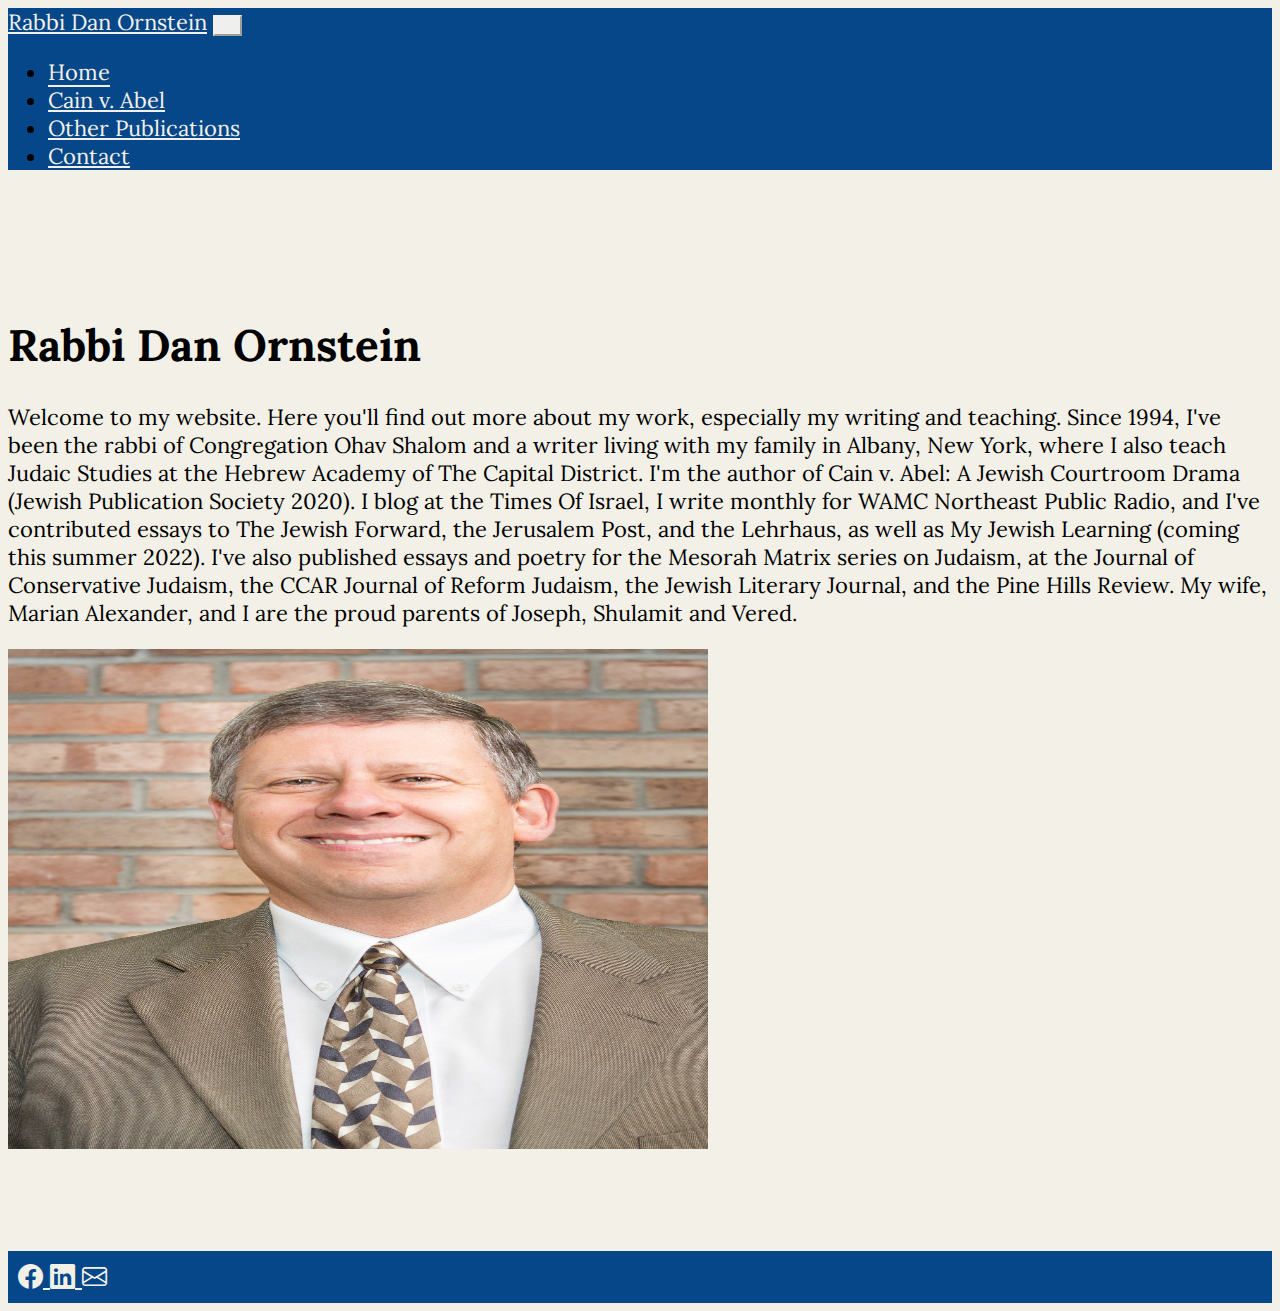
<file: index.html>
<!DOCTYPE html>
<html lang="en">
  <head>
    <link rel="icon" type="image/x-icon" href="/assets/favicon.png?" />
    <meta charset="utf-8" />
    <meta name="viewport" content="width=device-width, initial-scale=1" />
    <title>Rabbi Dan Ornstein</title>
    <meta
      name="description"
      content="Rabbi Dan Ornstein. Rabbi of Congregation Ohav Shalom"
    />
    <link
      href="https://fonts.googleapis.com/css?family=Lora"
      rel="stylesheet"
    />
    <link
      href="https://cdn.jsdelivr.net/npm/bootstrap@5.2.0-beta1/dist/css/bootstrap.min.css"
      rel="stylesheet"
      integrity="sha384-0evHe/X+R7YkIZDRvuzKMRqM+OrBnVFBL6DOitfPri4tjfHxaWutUpFmBp4vmVor"
      crossorigin="anonymous"
    />
    <link rel="stylesheet" href="styles/styles.css" />
    <link
      rel="stylesheet"
      href="https://cdn.jsdelivr.net/npm/bootstrap-icons@1.9.1/font/bootstrap-icons.css"
    />
  </head>
  <body class="d-flex flex-column min-vh-100 bg-light">
    <nav class="navbar navbar-expand-lg bg-blue fixed-top">
      <div class="container">
        <a class="navbar-brand color-light" href="/">Rabbi Dan Ornstein</a>
        <button
          class="navbar-toggler border-light"
          type="button"
          data-bs-toggle="collapse"
          data-bs-target="#navbarNav"
          aria-controls="navbarNav"
          aria-expanded="false"
          aria-label="Toggle navigation"
        >
          <i class="color-light bi bi-list"></i>
        </button>
        <div class="collapse navbar-collapse" id="navbarNav">
          <ul class="ml-3 navbar-nav flex-grow-1">
            <li class="nav-item active-link">
              <a class="nav-link color-light" aria-current="page" href="/">
                Home
              </a>
            </li>
            <li class="nav-item">
              <a
                class="nav-link color-light"
                aria-current="page"
                href="./cain-v-abel"
              >
                Cain v. Abel
              </a>
            </li>
            <li class="nav-item">
              <a
                class="nav-link color-light"
                aria-current="page"
                href="/writings"
              >
                Other Publications
              </a>
            </li>
            <li class="d-flex justify-content-end flex-grow-1 nav-item">
              <a
                class="nav-link color-light"
                aria-current="page"
                href="/contact"
              >
                Contact
              </a>
            </li>
          </ul>
        </div>
      </div>
    </nav>
    <section id="home" class="page-section bg-light">
      <div class="container col-xxl-12 px-4">
        <div class="row flex-lg-row align-items-center g-5">
          <div class="col-lg-6">
            <h1 class="display-5 fw-bold lh-1 mb-3">Rabbi Dan Ornstein</h1>
            <p class="lead">
              Welcome to my website. Here you'll find out more about my work,
              especially my writing and teaching. Since 1994, I've been the
              rabbi of Congregation Ohav Shalom and a writer living with my
              family in Albany, New York, where I also teach Judaic Studies at
              the Hebrew Academy of The Capital District. I'm the author of Cain
              v. Abel: A Jewish Courtroom Drama (Jewish Publication Society
              2020). I blog at the Times Of Israel, I write monthly for WAMC
              Northeast Public Radio, and I've contributed essays to The Jewish
              Forward, the Jerusalem Post, and the Lehrhaus, as well as My
              Jewish Learning (coming this summer 2022). I've also published
              essays and poetry for the Mesorah Matrix series on Judaism, at the
              Journal of Conservative Judaism, the CCAR Journal of Reform
              Judaism, the Jewish Literary Journal, and the Pine Hills Review.
              My wife, Marian Alexander, and I are the proud parents of Joseph,
              Shulamit and Vered.
            </p>
          </div>
          <div class="col-10 col-sm-8 col-lg-6">
            <img
              src="assets/images/NewHeadshot.jpeg"
              class="d-block mx-lg-auto img-fluid"
              alt="Bootstrap Themes"
              width="700"
              height="500"
              loading="lazy"
            />
          </div>
        </div>
      </div>
    </section>
    <footer class="footer mt-auto">
      <div class="container">
        <div class="d-flex justify-content-end">
          <a href="https://www.facebook.com/daniel.ornstein.7">
            <i class="bi bi-facebook"></i>
          </a>
          <a
            class="mx-3"
            href="https://www.linkedin.com/in/dan-ornstein-326a7395/"
          >
            <i class="bi bi-linkedin"></i>
          </a>
          <a href="mailto:ohavrab@gmail.com">
            <i class="bi bi-envelope"></i>
          </a>
        </div>
      </div>
    </footer>

    <script
      src="https://cdn.jsdelivr.net/npm/bootstrap@5.2.0-beta1/dist/js/bootstrap.bundle.min.js"
      integrity="sha384-pprn3073KE6tl6bjs2QrFaJGz5/SUsLqktiwsUTF55Jfv3qYSDhgCecCxMW52nD2"
      crossorigin="anonymous"
    ></script>
  </body>
</html>
</file>
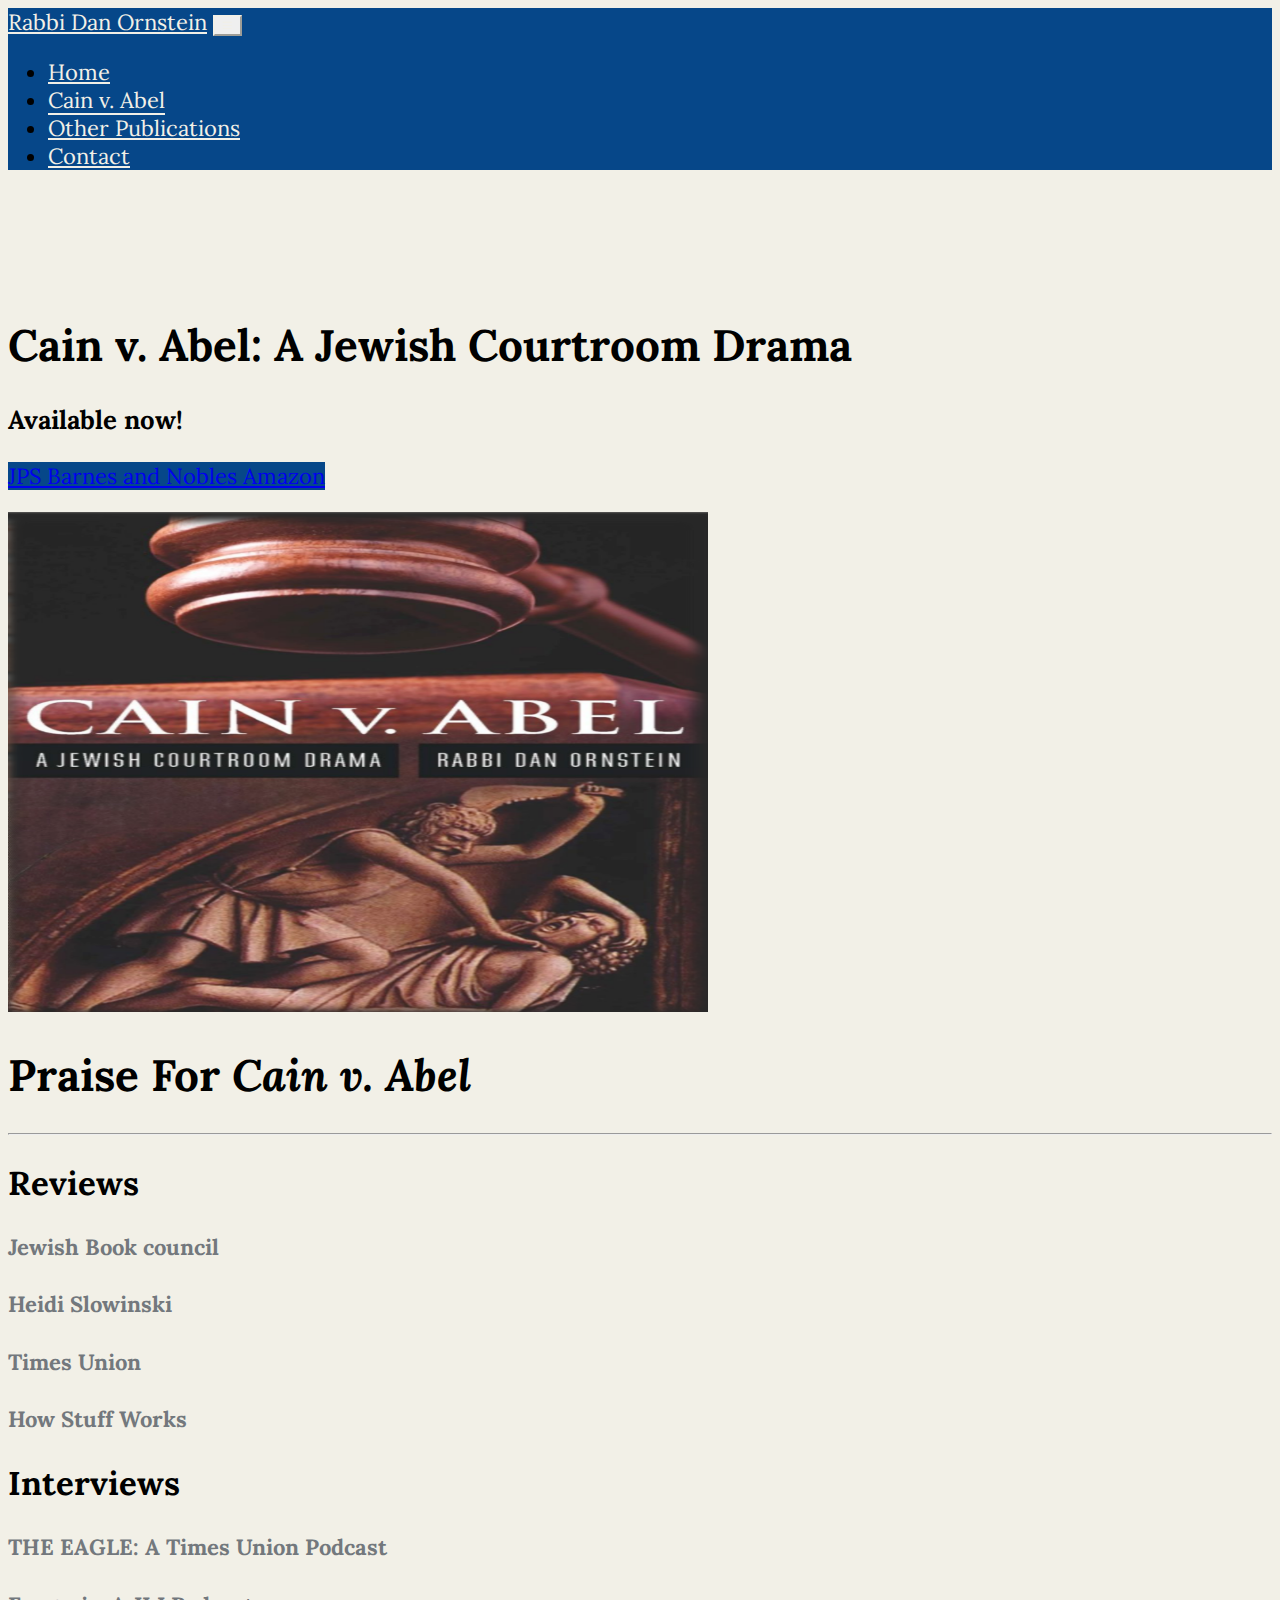
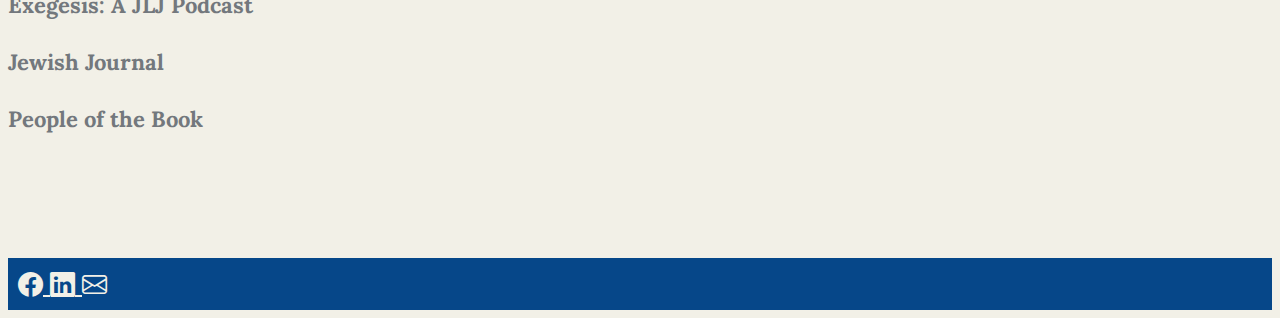
<file: cain-v-abel.html>
<!DOCTYPE html>
<html lang="en">
  <head>
    <link rel="icon" type="image/x-icon" href="/assets/favicon.png?" />
    <meta charset="utf-8" />
    <meta name="viewport" content="width=device-width, initial-scale=1" />
    <title>Cain V Abel</title>
    <meta name="description" content="Authored by Rabbi Dan Ornstein" />
    <link
      href="https://fonts.googleapis.com/css?family=Lora"
      rel="stylesheet"
    />
    <link
      href="https://cdn.jsdelivr.net/npm/bootstrap@5.2.0-beta1/dist/css/bootstrap.min.css"
      rel="stylesheet"
      integrity="sha384-0evHe/X+R7YkIZDRvuzKMRqM+OrBnVFBL6DOitfPri4tjfHxaWutUpFmBp4vmVor"
      crossorigin="anonymous"
    />
    <link rel="stylesheet" href="styles/styles.css" />
    <link
      rel="stylesheet"
      href="https://cdn.jsdelivr.net/npm/bootstrap-icons@1.9.1/font/bootstrap-icons.css"
    />
  </head>
  <body class="d-flex flex-column min-vh-100 bg-light">
    <nav class="navbar navbar-expand-lg bg-blue fixed-top">
      <div class="container">
        <a class="navbar-brand color-light" href="/">Rabbi Dan Ornstein</a>
        <button
          class="navbar-toggler border-light"
          type="button"
          data-bs-toggle="collapse"
          data-bs-target="#navbarNav"
          aria-controls="navbarNav"
          aria-expanded="false"
          aria-label="Toggle navigation"
        >
          <i class="color-light bi bi-list"></i>
        </button>
        <div class="collapse navbar-collapse" id="navbarNav">
          <ul class="navbar-nav flex-grow-1">
            <li class="nav-item">
              <a class="nav-link color-light" aria-current="page" href="/">
                Home
              </a>
            </li>
            <li class="nav-item active-link">
              <a
                class="nav-link color-light"
                aria-current="page"
                href="./cain-v-abel"
              >
                Cain v. Abel
              </a>
            </li>
            <li class="nav-item">
              <a
                class="nav-link color-light"
                aria-current="page"
                href="/writings"
              >
                Other Publications
              </a>
            </li>
            <li class="d-flex justify-content-end flex-grow-1 nav-item">
              <a
                class="nav-link color-light"
                aria-current="page"
                href="/contact"
              >
                Contact
              </a>
            </li>
          </ul>
        </div>
      </div>
    </nav>
    <section id="cain-v-abel" class="page-section bg-light">
      <div class="container col-xxl-8 px-4 py-5">
        <div class="row align-items-center g-lg-5 py-5">
          <div class="col-lg-7 text-center text-lg-start">
            <h1 class="display-4 fw-bold lh-1 mb-3">
              <strong>Cain v. Abel</strong>: A Jewish Courtroom Drama
            </h1>

            <div class="col-lg-10 fs-4">
              <h3 class="mt-4">Available now!</h3>
              <p class="lead flex-lg-row mt-4">
                <a
                  class="btn btn-primary btn-lg bg-blue"
                  href="https://jps.org/books/cain-vs-abel"
                  target="_blank"
                >
                  JPS
                </a>
                <a
                  class="btn btn-primary btn-lg bg-blue"
                  href="https://www.barnesandnoble.com/w/cain-v-abel-rabbi-dan-ornstein/1134043420"
                  target="_blank"
                >
                  Barnes and Nobles
                </a>
                <a
                  class="btn btn-primary btn-lg bg-blue"
                  href="https://www.amazon.com/Cain-v-Abel-Jewish-Courtroom-ebook/dp/B07ZQWYYVM"
                  target="_blank"
                >
                  Amazon
                </a>
              </p>
            </div>
          </div>
          <div class="col-md-10 mx-auto col-lg-5">
            <img
              src="assets/images/cain_v_abel_cropped.png"
              class="d-block mx-lg-auto img-fluid"
              alt="Bootstrap Themes"
              width="700"
              height="500"
              loading="lazy"
            />
          </div>
        </div>

        <div class="mt-4 row">
          <h1 class="mb-4">Praise For <i>Cain v. Abel</i></h1>
          <hr />

          <div class="col">
            <h2>Reviews</h2>
            <div class="link-light">
              <a
                href="https://www.jewishbookcouncil.org/book/cain-v-abel-a-jewish-courtroom-drama"
                target="_blank"
              >
                <h4>Jewish Book council</h4>
              </a>
            </div>
            <div class="link-light">
              <a
                href="https://heidislowinski.com/2021/12/08/book-review-cain-v-abel-by-rabbi-dan-orstein/amp/"
                target="_blank"
              >
                <h4>Heidi Slowinski</h4>
              </a>
            </div>
            <div class="link-light">
              <a
                href="https://www.timesunion.com/living/article/Albany-rabbi-writes-courtroom-drama-based-on-15674836.php"
                target="_blank"
              >
                <h4>Times Union</h4>
              </a>
            </div>
            <div class="link-light">
              <a
                href="https://people.howstuffworks.com/cain-abel.html"
                target="_blank"
              >
                <h4>How Stuff Works</h4>
              </a>
            </div>
          </div>
          <div class="col">
            <h2>Interviews</h2>
            <div class="link-light">
              <a
                href="https://podcasts.apple.com/us/podcast/my-brothers-keeper/id1506637079?i=1000519415969"
                target="_blank"
              >
                <h4>THE EAGLE: A Times Union Podcast</h4>
              </a>
            </div>
            <div class="link-light">
              <a
                href="https://podcasts.apple.com/us/podcast/15-dan-ornstein-cain-and-maples-the-villains-villanelle/id1505652416?i=1000525534992"
                target="_blank"
              >
                <h4>Exegesis: A JLJ Podcast</h4>
              </a>
            </div>
            <div class="link-light">
              <a
                href="https://jewishjournal.com/podcasts/325015/dan-ornstein-cain-v-abel/"
                target="_blank"
              >
                <h4>Jewish Journal</h4>
              </a>
            </div>
            <div class="link-light">
              <a
                href="https://soundcloud.com/authorsontheair/people-of-the-book-ep-8-meryl-chats-with-rabbi-dan-ornstein/s-E2CM2ry1yRx?utm_source=clipboard&utm_medium=text&utm_campaign=social_sharing"
                target="_blank"
              >
                <h4>People of the Book</h4>
              </a>
            </div>
          </div>
        </div>
      </div>
    </section>
    <footer class="footer mt-auto">
      <div class="container">
        <div class="d-flex justify-content-end">
          <a href="https://www.facebook.com/daniel.ornstein.7">
            <i class="bi bi-facebook"></i>
          </a>
          <a
            class="mx-3"
            href="https://www.linkedin.com/in/dan-ornstein-326a7395/"
          >
            <i class="bi bi-linkedin"></i>
          </a>
          <a href="mailto:ohavrab@gmail.com">
            <i class="bi bi-envelope"></i>
          </a>
        </div>
      </div>
    </footer>

    <script
      src="https://cdn.jsdelivr.net/npm/bootstrap@5.2.0-beta1/dist/js/bootstrap.bundle.min.js"
      integrity="sha384-pprn3073KE6tl6bjs2QrFaJGz5/SUsLqktiwsUTF55Jfv3qYSDhgCecCxMW52nD2"
      crossorigin="anonymous"
    ></script>
  </body>
</html>
</file>
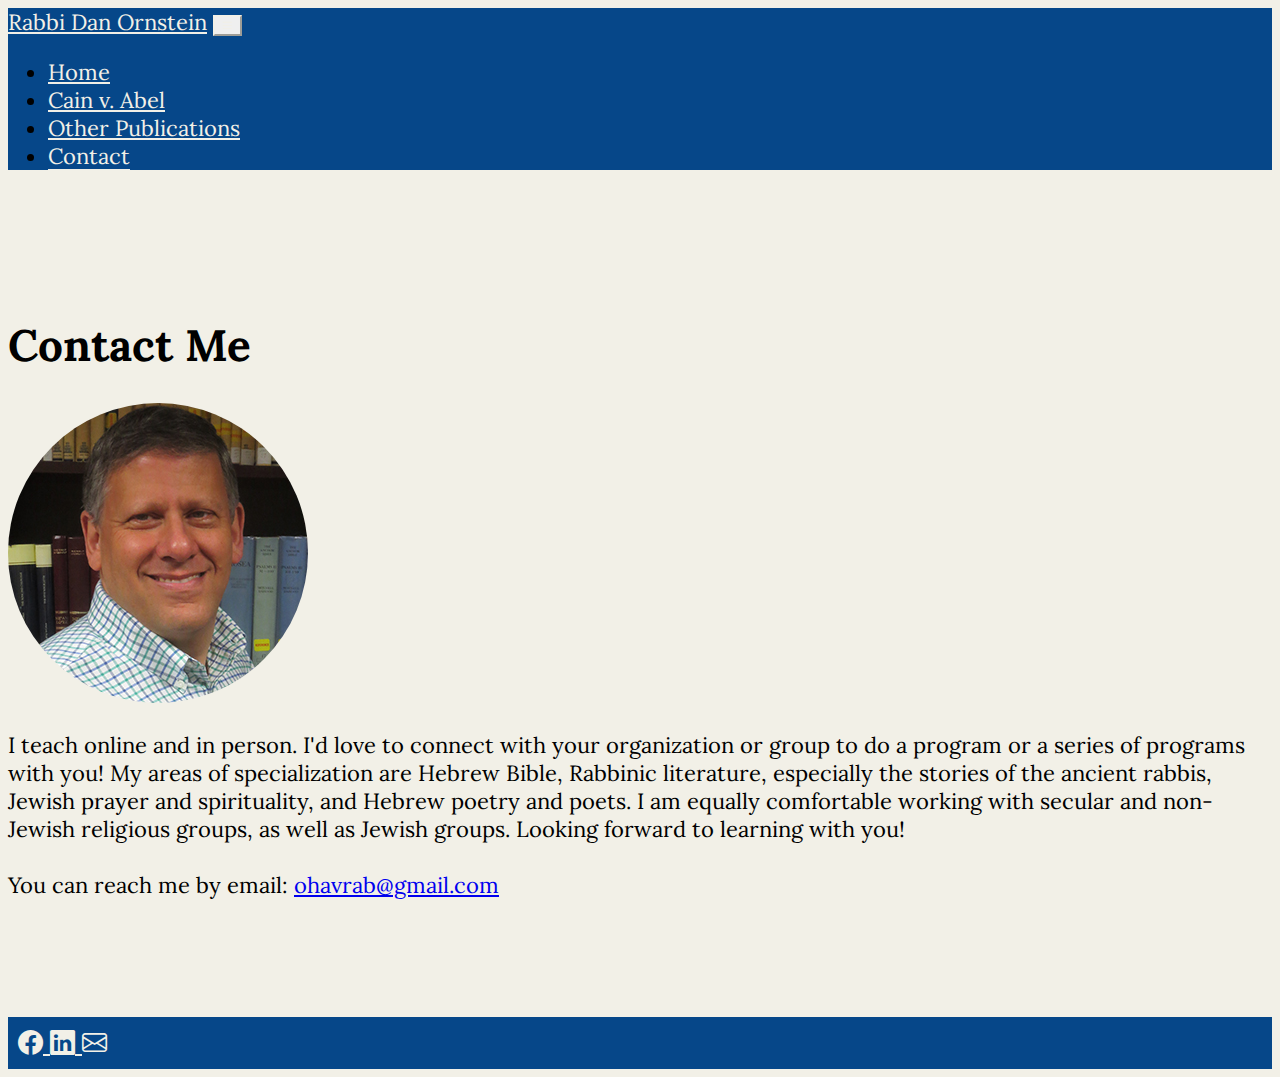
<file: contact.html>
<!DOCTYPE html>
<html lang="en">
  <head>
    <link rel="icon" type="image/x-icon" href="/assets/favicon.png?" />
    <meta charset="utf-8" />
    <meta name="viewport" content="width=device-width, initial-scale=1" />
    <title>Rabbin Dan Ornstein: contact</title>
    <link
      rel="stylesheet"
      href="https://cdn.jsdelivr.net/npm/bootstrap-icons@1.9.1/font/bootstrap-icons.css"
    />
    <link
      href="https://fonts.googleapis.com/css?family=Lora"
      rel="stylesheet"
    />
    <link
      href="https://cdn.jsdelivr.net/npm/bootstrap@5.2.0-beta1/dist/css/bootstrap.min.css"
      rel="stylesheet"
      integrity="sha384-0evHe/X+R7YkIZDRvuzKMRqM+OrBnVFBL6DOitfPri4tjfHxaWutUpFmBp4vmVor"
      crossorigin="anonymous"
    />
    <link rel="stylesheet" href="styles/styles.css" />
  </head>
  <body class="d-flex flex-column min-vh-100 bg-light">
    <nav class="navbar navbar-expand-lg bg-blue fixed-top">
      <div class="container">
        <a class="navbar-brand color-light" href="/">Rabbi Dan Ornstein</a>
        <button
          class="navbar-toggler border-light"
          type="button"
          data-bs-toggle="collapse"
          data-bs-target="#navbarNav"
          aria-controls="navbarNav"
          aria-expanded="false"
          aria-label="Toggle navigation"
        >
          <i class="color-light bi bi-list"></i>
        </button>
        <div class="collapse navbar-collapse" id="navbarNav">
          <ul class="navbar-nav flex-grow-1">
            <li class="nav-item">
              <a class="nav-link color-light" aria-current="page" href="/">
                Home
              </a>
            </li>
            <li class="nav-item">
              <a
                class="nav-link color-light"
                aria-current="page"
                href="./cain-v-abel"
              >
                Cain v. Abel
              </a>
            </li>
            <li class="nav-item">
              <a
                class="nav-link color-light"
                aria-current="page"
                href="/writings"
              >
                Other Publications
              </a>
            </li>
            <li
              class="d-flex justify-content-end flex-grow-1 nav-item active-link"
            >
              <a
                class="nav-link color-light"
                aria-current="page"
                href="/contact"
              >
                Contact
              </a>
            </li>
          </ul>
        </div>
      </div>
    </nav>
    <section id="writings" class="page-section">
      <div class="container">
        <h1>Contact Me</h1>
        <div class="row mt-4">
          <div class="col-sm-4">
            <img
              style="border-radius: 50%; max-width: 100%; max-height: 100%"
              src="assets/images/Rabbi-Dan.jpeg"
            />
          </div>
          <p class="col-sm-8">
            I teach online and in person. I'd love to connect with your
            organization or group to do a program or a series of programs with
            you! My areas of specialization are Hebrew Bible, Rabbinic
            literature, especially the stories of the ancient rabbis, Jewish
            prayer and spirituality, and Hebrew poetry and poets. I am equally
            comfortable working with secular and non-Jewish religious groups, as
            well as Jewish groups. Looking forward to learning with you!
            <br />
            <br />
            You can reach me by email:
            <a href="mailto:ohavrab@gmail.com">ohavrab@gmail.com</a>
          </p>
        </div>
      </div>
    </section>

    <footer class="footer mt-auto">
      <div class="container">
        <div class="d-flex justify-content-end">
          <a href="https://www.facebook.com/daniel.ornstein.7">
            <i class="bi bi-facebook"></i>
          </a>
          <a
            class="mx-3"
            href="https://www.linkedin.com/in/dan-ornstein-326a7395/"
          >
            <i class="bi bi-linkedin"></i>
          </a>
          <a href="mailto:ohavrab@gmail.com">
            <i class="bi bi-envelope"></i>
          </a>
        </div>
      </div>
    </footer>

    <script
      src="https://cdn.jsdelivr.net/npm/bootstrap@5.2.0-beta1/dist/js/bootstrap.bundle.min.js"
      integrity="sha384-pprn3073KE6tl6bjs2QrFaJGz5/SUsLqktiwsUTF55Jfv3qYSDhgCecCxMW52nD2"
      crossorigin="anonymous"
    ></script>
  </body>
</html>
</file>
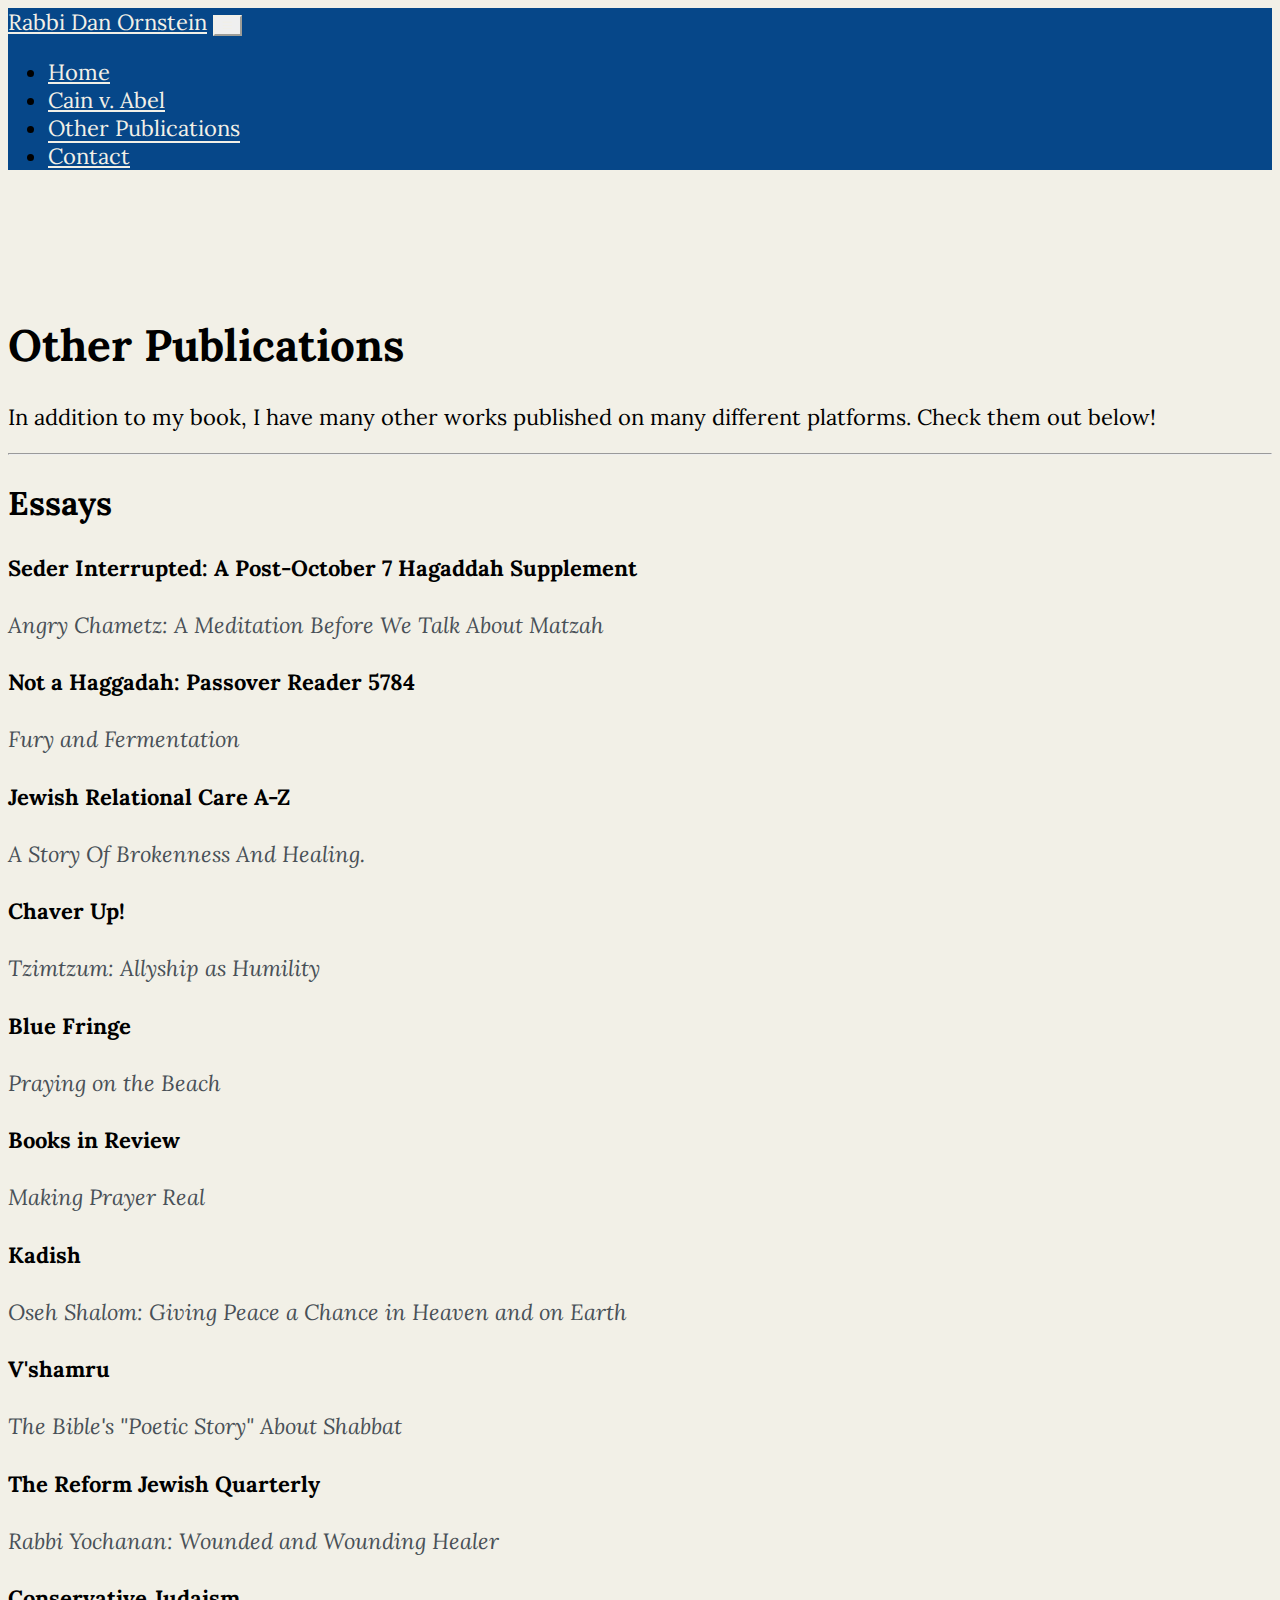
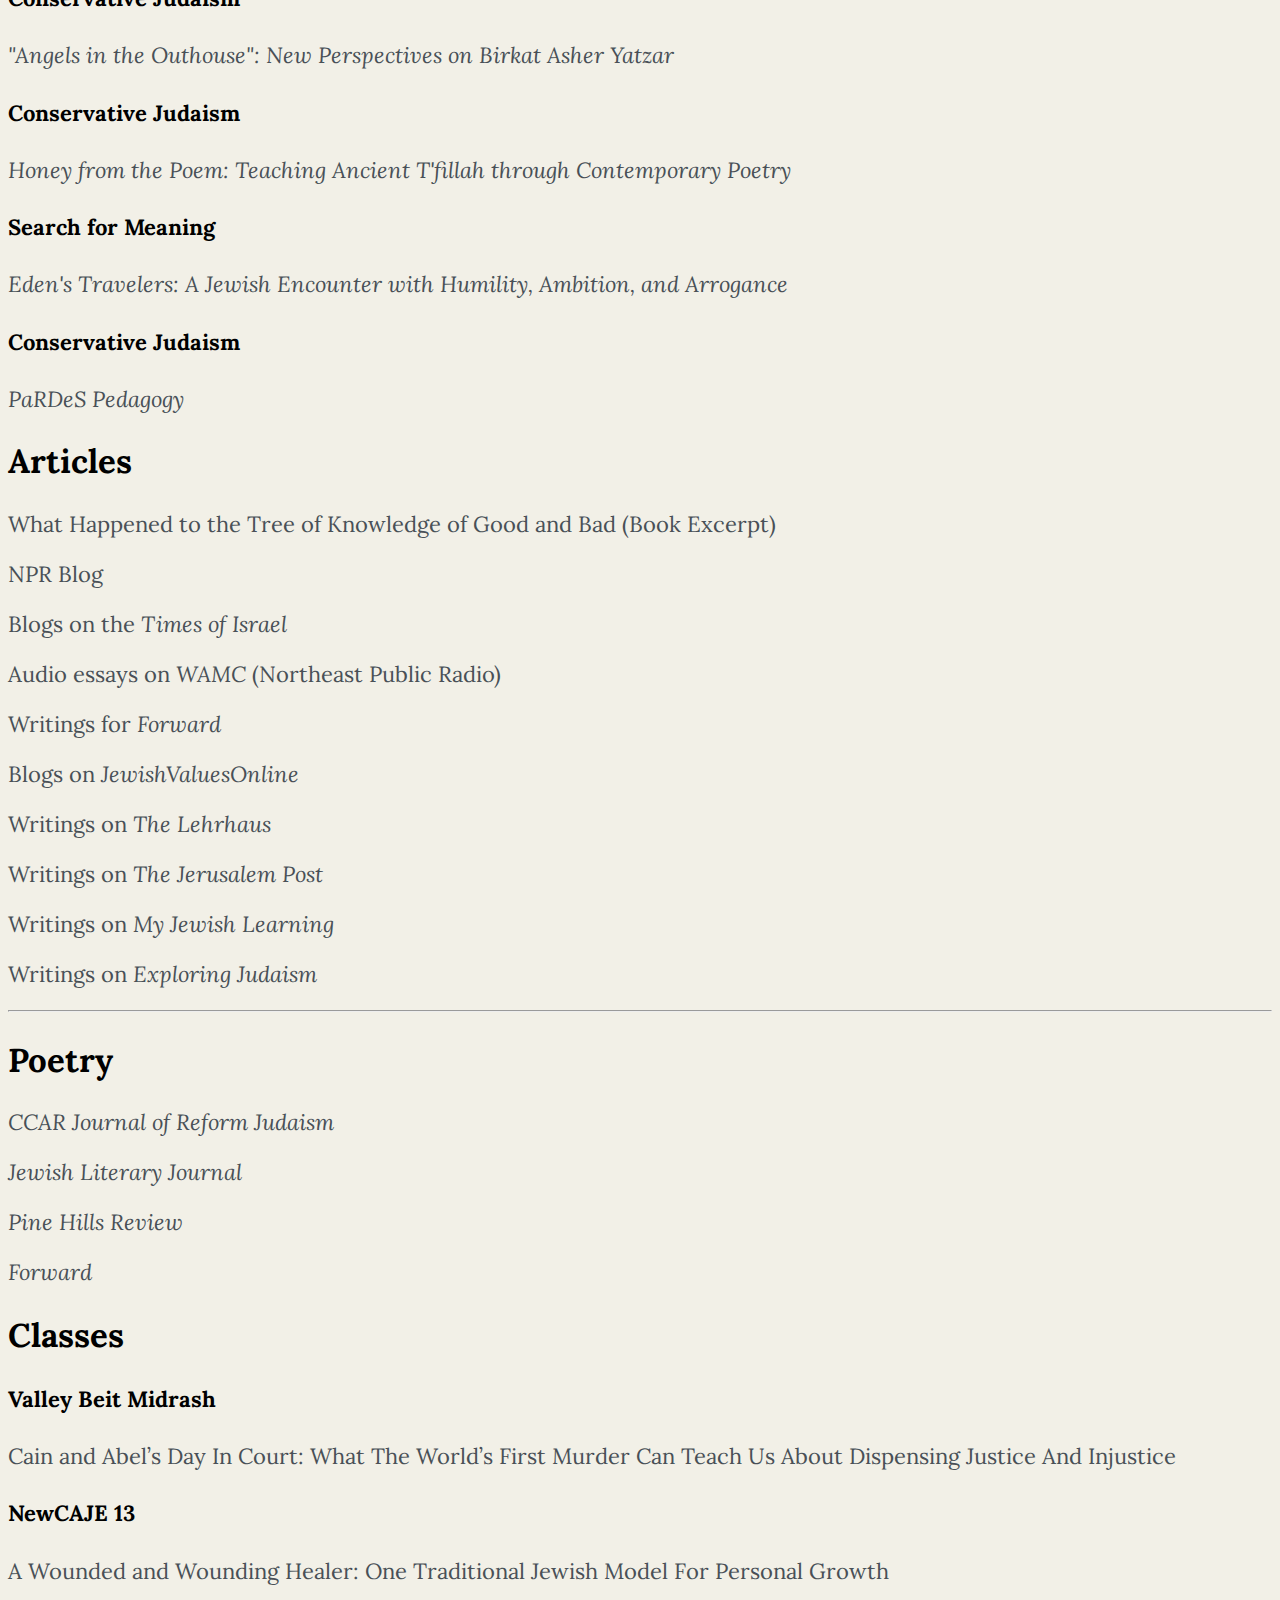
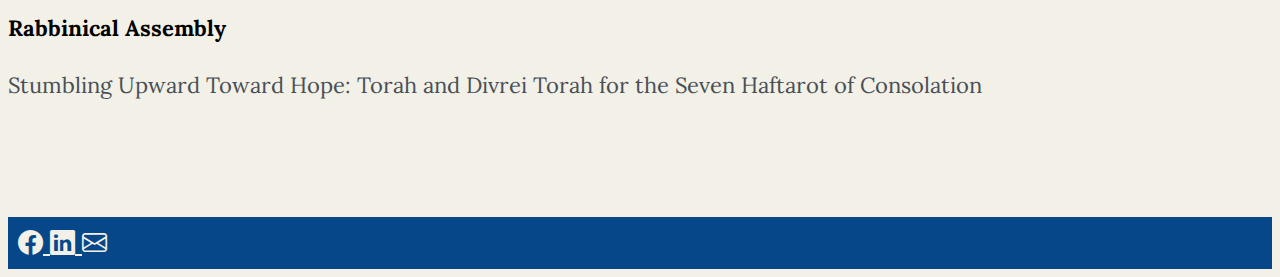
<file: writings.html>
<!DOCTYPE html>
<html lang="en">

<head>
  <link rel="icon" type="image/x-icon" href="/assets/favicon.png?" />
  <meta charset="utf-8" />
  <meta name="viewport" content="width=device-width, initial-scale=1" />
  <title>Other Publications</title>
  <link rel="stylesheet" href="https://cdn.jsdelivr.net/npm/bootstrap-icons@1.9.1/font/bootstrap-icons.css" />
  <link href="https://fonts.googleapis.com/css?family=Lora" rel="stylesheet" />
  <link href="https://cdn.jsdelivr.net/npm/bootstrap@5.2.0-beta1/dist/css/bootstrap.min.css" rel="stylesheet"
    integrity="sha384-0evHe/X+R7YkIZDRvuzKMRqM+OrBnVFBL6DOitfPri4tjfHxaWutUpFmBp4vmVor" crossorigin="anonymous" />
  <link rel="stylesheet" href="styles/styles.css" />
</head>

<body class="d-flex flex-column min-vh-100 bg-light">
  <nav class="navbar navbar-expand-lg bg-blue fixed-top">
    <div class="container">
      <a class="navbar-brand color-light" href="/">Rabbi Dan Ornstein</a>
      <button class="navbar-toggler border-light" type="button" data-bs-toggle="collapse" data-bs-target="#navbarNav"
        aria-controls="navbarNav" aria-expanded="false" aria-label="Toggle navigation">
        <i class="color-light bi bi-list"></i>
      </button>
      <div class="collapse navbar-collapse" id="navbarNav">
        <ul class="navbar-nav flex-grow-1">
          <li class="nav-item">
            <a class="nav-link color-light" aria-current="page" href="/">
              Home
            </a>
          </li>
          <li class="nav-item">
            <a class="nav-link color-light" aria-current="page" href="./cain-v-abel">
              Cain v. Abel
            </a>
          </li>
          <li class="nav-item active-link">
            <a class="nav-link color-light" aria-current="page" href="/writings">
              Other Publications
            </a>
          </li>
          <li class="d-flex justify-content-end flex-grow-1 nav-item">
            <a class="nav-link color-light" aria-current="page" href="/contact">
              Contact
            </a>
          </li>
        </ul>
      </div>
    </div>
  </nav>
  <section id="writings" class="page-section">
    <div class="container">
      <h1>Other Publications</h1>
      <p>
        In addition to my book, I have many other works published on many
        different platforms. Check them out below!
      </p>
      <hr />
      <div class="row">
        <div class="col">
          <h2 class="mb-3">Essays</h2>
          <div class="writing">
            <div class="link-dark">
              <a href="https://github.com/dan-ornstein/dan-ornstein.github.io/raw/main/assets/pdfs/2024%20AJR%20Seder%20Supplement.pdf"
                target="_blank">
                <h4>Seder Interrupted: A Post-October 7 Hagaddah Supplement</h4>
                <p>
                  <i> Angry Chametz: A Meditation Before We Talk About Matzah </i>
                </p>
              </a>
            </div>
            <div class="link-dark">
              <a href="https://github.com/dan-ornstein/dan-ornstein.github.io/raw/main/assets/pdfs/Exploring%20Judaism's%20Not%20a%20Haggadah%202024%20ebook.pdf"
                target="_blank">
                <h4>Not a Haggadah: Passover Reader 5784</h4>
                <p>
                  <i> Fury and Fermentation </i>
                </p>
              </a>
            </div>
            <div class="link-dark">
              <a href="https://github.com/dan-ornstein/dan-ornstein/raw/main/assets/pdfs/jewishrelationalcarearticlewithrenakieval.pdf"
                target="_blank">
                <h4>Jewish Relational Care A-Z</h4>
                <p>
                  <i> A Story Of Brokenness And Healing. </i>
                </p>
              </a>
            </div>
            <div class="link-dark">
              <a href="https://github.com/dan-ornstein/dan-ornstein/raw/main/assets/pdfs/Allyship%20Article%20Chaver%20Up.pdf"
                target="_blank">
                <h4>Chaver Up!</h4>
                <p>
                  <i> Tzimtzum: Allyship as Humility </i>
                </p>
              </a>
            </div>
            <div class="link-dark">
              <a href="https://github.com/dan-ornstein/dan-ornstein/raw/main/assets/pdfs/2259-praying-on-the-beach.pdf"
                target="_blank">
                <h4>Blue Fringe</h4>
                <p>
                  <i> Praying on the Beach </i>
                </p>
              </a>
            </div>
            <div class="link-dark">
              <a href="https://github.com/dan-ornstein/dan-ornstein/raw/main/assets/pdfs/2313-books-in-review-making-prayer-real.pdf"
                target="_blank">
                <h4>Books in Review</h4>
                <p>
                  <i> Making Prayer Real </i>
                </p>
              </a>
            </div>



          </div>
          <div class="link-dark">
            <a href="https://github.com/dan-ornstein/dan-ornstein/raw/main/assets/pdfs/Oseh%20Shalom.pdf"
              target="_blank">
              <h4>Kadish</h4>
              <p>
                <i>
                  Oseh Shalom: Giving Peace a Chance in Heaven and on Earth
                </i>
              </p>
            </a>
          </div>
          <div class="link-dark">
            <a href="https://github.com/dan-ornstein/dan-ornstein/raw/main/assets/pdfs/V'Shamru%20Article.pdf"
              target="_blank">
              <h4>V'shamru</h4>
              <p>
                <i> The Bible's "Poetic Story" About Shabbat </i>
              </p>
            </a>
          </div>

          <div class="link-dark">
            <a href="https://github.com/dan-ornstein/dan-ornstein/raw/main/assets/pdfs/YOCHANAN%20ARTICLE%20JOURNAL%20VERSION.pdf"
              target="_blank">
              <h4>The Reform Jewish Quarterly</h4>
              <p>
                <i> Rabbi Yochanan: Wounded and Wounding Healer </i>
              </p>
            </a>
          </div>

          <div class="link-dark">
            <a href="https://github.com/dan-ornstein/dan-ornstein/raw/main/assets/pdfs/angels%20in%20the%20outhouse.pdf"
              target="_blank">
              <h4>Conservative Judaism</h4>
              <p>
                <i>
                  "Angels in the Outhouse": New Perspectives on Birkat Asher
                  Yatzar
                </i>
              </p>
            </a>
          </div>
          <div class="link-dark">
            <a href="https://github.com/dan-ornstein/dan-ornstein/raw/main/assets/pdfs/honeyfromthepoemcjarticle.pdf"
              target="_blank">
              <h4>Conservative Judaism</h4>
              <p>
                <i>
                  Honey from the Poem: Teaching Ancient T'fillah through
                  Contemporary Poetry
                </i>
              </p>
            </a>
          </div>
          <div class="link-dark">
            <a href="https://github.com/dan-ornstein/dan-ornstein/raw/main/assets/pdfs/edenstravelerspdf.pdf"
              target="_blank">
              <h4>Search for Meaning</h4>
              <p>
                <i>
                  Eden's Travelers: A Jewish Encounter with Humility,
                  Ambition, and Arrogance
                </i>
              </p>
            </a>
          </div>
          <div class="link-dark">
            <a href="https://github.com/dan-ornstein/dan-ornstein/raw/main/assets/pdfs/pardes%20pedagogy%20article.pdf"
              target="_blank">
              <h4>Conservative Judaism</h4>
              <p>
                <i> PaRDeS Pedagogy </i>
              </p>
            </a>
          </div>
        </div>
        <div class="col">
          <h2 class="mb-3">Articles</h2>
          <div class="link-dark">
            <a href="https://github.com/dan-ornstein/dan-ornstein/raw/main/assets/pdfs/What%20Happened%20To%20The%20Tree%20Of%20Knowledge%20OF%20Good%20And%20Bad%20WJC%20Voices%20Spring%202024%20Color.pdf"
              target="_blank">
              <p>What Happened to the Tree of Knowledge of Good and Bad (Book Excerpt) </p>
            </a>
          </div>
          <div class="link-dark">
            <a href="https://www.npr.org/sections/goatsandsoda/2023/04/02/1167498909/for-passover-i-sent-matzo-to-the-jews-of-uganda-theyve-given-me-a-gift-as-well"
              target="_blank">
              <p>NPR Blog</p>
            </a>
          </div>
          <div class="link-dark">
            <a href="http://blogs.timesofisrael.com/author/dan-ornstein/" target="_blank">
              <p>Blogs on the <i>Times of Israel</i></p>
            </a>
          </div>
          <div class="link-dark">
            <a href="https://www.wamc.org/tags/dan-ornstein" target="_blank">
              <p>Audio essays on <i>WAMC</i> (Northeast Public Radio)</p>
            </a>
          </div>
          <div class="link-dark">
            <a href="https://forward.com/author/dan-ornstein/" target="_blank">
              <p>Writings for <i>Forward</i></p>
            </a>
          </div>
          <div class="link-dark">
            <a href="http://www.jewishvaluesonline.org/jvoblog/index?aid=40" target="_blank">
              <p>Blogs on <i>JewishValuesOnline</i></p>
            </a>
          </div>
          <div class="link-dark">
            <a href="https://thelehrhaus.com/author/dan-ornstein/" target="_blank">
              <p>Writings on <i>The Lehrhaus</i></p>
            </a>
          </div>
          <div class="link-dark">
            <a href="https://www.jpost.com/author/dan-ornstein" target="_blank">
              <p>Writings on <i>The Jerusalem Post</i></p>
            </a>
          </div>
          <div class="link-dark">
            <a href="https://www.myjewishlearning.com/author/rabbi-dan-ornstein/" target="_blank">
              <p>Writings on <i>My Jewish Learning</i></p>
            </a>
          </div>
          <div class="link-dark">
            <a href="https://exploringjudaism.org/author/rabbi-dan-ornstein/" target="_blank">
              <p>Writings on <i>Exploring Judaism</i></p>
            </a>
          </div>
        </div>
      </div>
      <hr />
      <div class="row">
        <div class="col">
          <h2 class="mb-3">Poetry</h2>
          <div class="writing">
            <div class="link-dark">
              <a href="https://github.com/dan-ornstein/dan-ornstein/raw/main/assets/pdfs/jacob_was_left_alone.pdf"
                target="_blank">
                <p><i>CCAR Journal of Reform Judaism</i></p>
              </a>
            </div>
            <div class="link-dark">
              <a href="https://jewishliteraryjournal.com/?s=dan+ornstein" target="_blank">
                <p><i>Jewish Literary Journal</i></p>
              </a>
            </div>
            <div class="link-dark">
              <a href="https://pinehillsreview.com/2015/10/14/danornstein/">
                <p><i>Pine Hills Review</i></p>
              </a>
            </div>
            <div class="link-dark">
              <a href="https://forward.com/opinion/104830/portrait-of-the-rabbi-as-an-artist-explaining-anot/">
                <p><i>Forward</i></p>
              </a>
            </div>
          </div>
        </div>
        <div class="col">
          <h2 class="mb-3">Classes</h2>
          <div class="link-dark">
            <a href="https://www.youtube.com/watch?v=MIRCF2CN6AI" target="_blank">
              <h4>Valley Beit Midrash</h4>
              <p>
                Cain and Abel’s Day In Court: What The World’s First Murder Can Teach Us About Dispensing Justice And
                Injustice
              </p>
            </a>
          </div>
          <div class="link-dark">
            <a href="https://drive.google.com/file/d/1zhHV19khTjaZPj4m_0O3CRtJDWQ7_1Xy/view?usp=sharing"
              target="_blank">
              <h4>NewCAJE 13</h4>
              <p>
                A Wounded and Wounding Healer: One Traditional Jewish Model
                For Personal Growth
              </p>
            </a>
          </div>
          <div class="link-dark">
            <a href="https://www.youtube.com/watch?v=niLAmPOr9X4" target="_blank">
              <h4>Rabbinical Assembly</h4>
              <p>
                Stumbling Upward Toward Hope: Torah and Divrei Torah for the
                Seven Haftarot of Consolation
              </p>
            </a>
          </div>
        </div>
      </div>
    </div>
  </section>

  <footer class="footer mt-auto">
    <div class="container">
      <div class="d-flex justify-content-end">
        <a href="https://www.facebook.com/daniel.ornstein.7">
          <i class="bi bi-facebook"></i>
        </a>
        <a class="mx-3" href="https://www.linkedin.com/in/dan-ornstein-326a7395/">
          <i class="bi bi-linkedin"></i>
        </a>
        <a href="mailto:ohavrab@gmail.com">
          <i class="bi bi-envelope"></i>
        </a>
      </div>
    </div>
  </footer>

  <script src="https://cdn.jsdelivr.net/npm/bootstrap@5.2.0-beta1/dist/js/bootstrap.bundle.min.js"
    integrity="sha384-pprn3073KE6tl6bjs2QrFaJGz5/SUsLqktiwsUTF55Jfv3qYSDhgCecCxMW52nD2"
    crossorigin="anonymous"></script>
</body>

</html>
</file>
<file: styles/styles.css>
/* Colors */
@import "https://fonts.googleapis.com/css2?family=Inter:wght@200;300;400;500;600;700;800;900&display=swap";
body {
  font-family: Lora;
  font-size: 22px;
}

.color-blue {
  color: #064789;
}

.color-light {
  color: #f2f0e7 !important;
}

.color-light-blue {
  color: #bddaed;
}

.color-dark {
  color: #1a1b24;
}

/* Border color */
.border-light {
  border-color: #f2f0e7;
}
.border-light:focus {
  box-shadow: none;
}

/* Background colors */
.bg-blue {
  background-color: #064789;
}

.bg-light {
  background-color: #f2f0e7 !important;
}

.bg-light-blue {
  background-color: #bddaed;
}

.bg-dark {
  background-color: #1a1b24;
}

.bg-beige {
  background-color: #d4d0b0;
}

a.navbar-brand.color-light:hover {
  color: #dee4e1;
}

.link-dark a {
  color: #495057;
  text-decoration: none;
}
.link-dark a h4 {
  color: black;
  border-bottom: 0px;
}
.link-dark a:hover {
  text-decoration: underline;
}

.link-light a {
  color: hsl(210deg, 4%, 47%);
  text-decoration: none;
}
.link-light a h4 {
  color: hsl(210deg, 4%, 47%);
  border-bottom: 0px;
}
.link-light a:hover {
  text-decoration: underline;
}

.page-section {
  padding: 6rem 0;
}

.page-section .page-section-heading {
  text-align: center;
  font-size: 2.25rem;
  line-height: 2rem;
}

.active-link {
  text-decoration: underline;
  text-underline-position: under;
  text-decoration-color: #f2f0e7;
}

.footer {
  background-color: #064789;
  padding: 10px;
}
.footer a {
  color: #f2f0e7;
  font-size: 25px;
}

/*# sourceMappingURL=styles.css.map */
</file>
